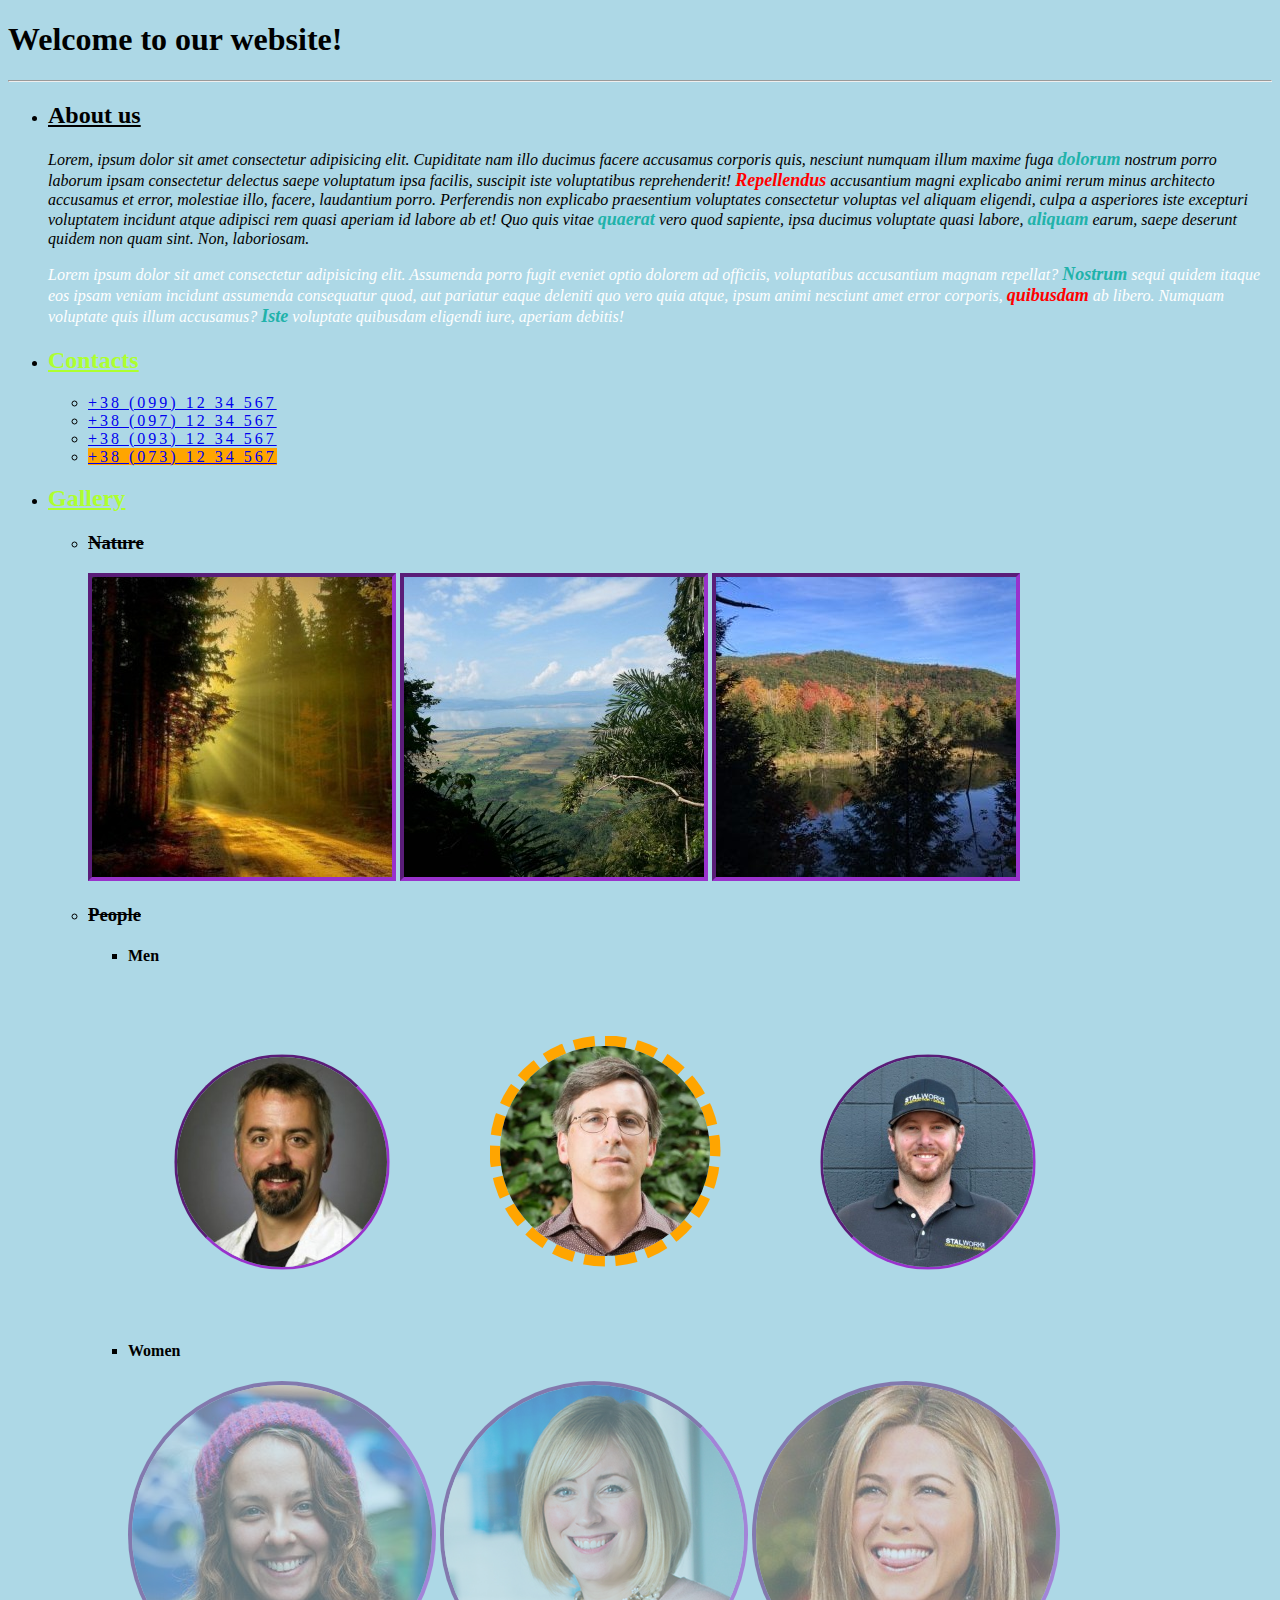
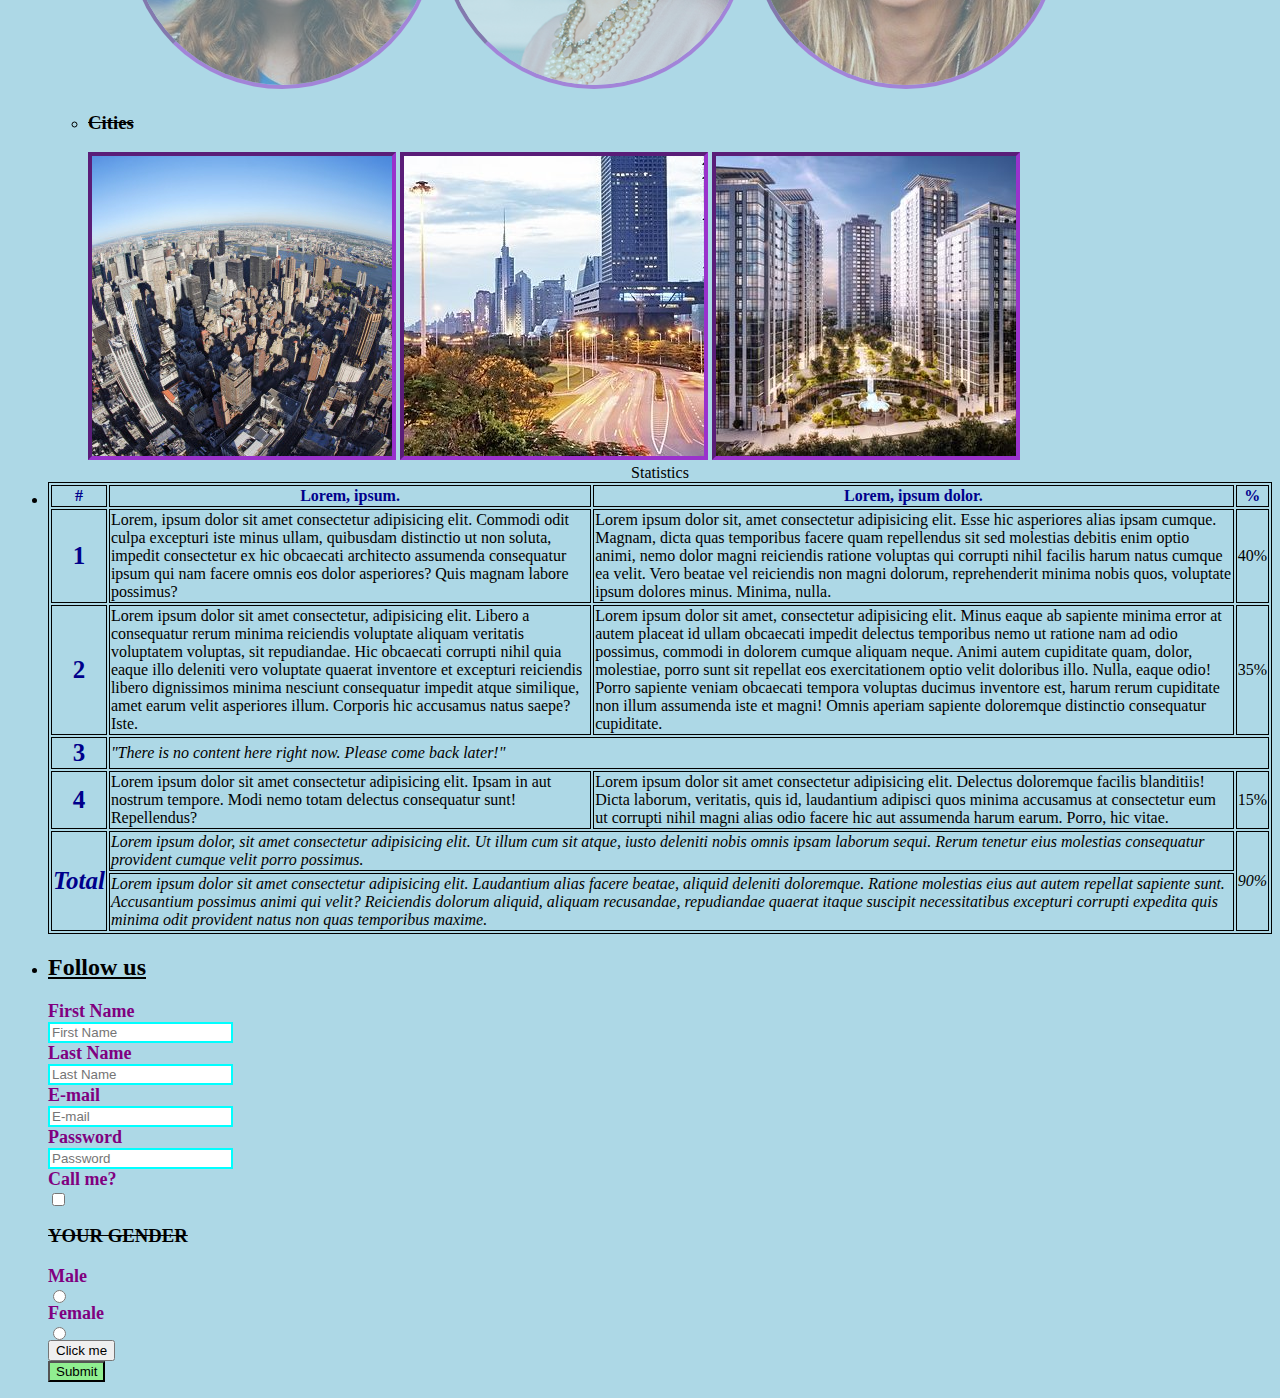
<file: dz_2/index.html>
<!DOCTYPE html>
<html lang="en">
<head>
    <meta charset="UTF-8">
    <meta name="viewport" content="width=device-width, initial-scale=1.0">
    <meta http-equiv="X-UA-Compatible" content="ie=edge">
    <title>HTML / CSS</title>
    <link rel="stylesheet" href="./style.css">
    <!-- Подключить таблицу стилей "style.css" -->
</head>
<body>
    
    <h1>Welcome to our website!</h1>

    <hr>

    <ul>
        <li>
            <h2>About us</h2>

            <!-- Сделать из "кучи" текста два <p> -->
            <p>
                Lorem, ipsum dolor sit amet consectetur adipisicing elit. Cupiditate nam illo ducimus facere accusamus corporis quis, nesciunt numquam illum maxime fuga <b>dolorum</b> nostrum porro laborum ipsam consectetur delectus saepe voluptatum ipsa facilis, suscipit iste voluptatibus reprehenderit! <b>Repellendus</b> accusantium magni explicabo animi rerum minus architecto accusamus et error, molestiae illo, facere, laudantium porro. Perferendis non explicabo praesentium voluptates consectetur voluptas vel aliquam eligendi, culpa a asperiores iste excepturi voluptatem incidunt atque adipisci rem quasi aperiam id labore ab et! Quo quis vitae <b>quaerat</b> vero quod sapiente, ipsa ducimus voluptate quasi labore, <b>aliquam</b> earum, saepe deserunt quidem non quam sint. Non, laboriosam.
            </p>

            <p class="last-paragraf">
                Lorem ipsum dolor sit amet consectetur adipisicing elit. Assumenda porro fugit eveniet optio dolorem ad officiis, voluptatibus accusantium magnam repellat? <b>Nostrum</b> sequi quidem itaque eos ipsam veniam incidunt assumenda consequatur quod, aut pariatur eaque deleniti quo vero quia atque, ipsum animi nesciunt amet error corporis, <b>quibusdam</b> ab libero. Numquam voluptate quis illum accusamus? <b>Iste</b> voluptate quibusdam eligendi iure, aperiam debitis!
            </p>               

        </li>

        <li>
            <h2 class="contacts-galery">Contacts</h2>

            <!-- При клике на номер телефона, должен осуществляться переход на адрес с таким же номером -->
            <ul>
                <li>
                   <a href="/+38 (099) 12 34 567" target="_blank" rel="noopener noreferrer">+38 (099) 12 34 567</a>                            
                </li>
                <li><a href="/+38 (097) 12 34 567" target="_blank" rel="noopener noreferrer">+38 (097) 12 34 567</a></li>
                <li><a href="/+38 (093) 12 34 567" target="_blank" rel="noopener noreferrer">+38 (093) 12 34 567</a></li>
                <li><a class="life" href="/+38 (073) 12 34 567" target="_blank" rel="noopener noreferrer">+38 (073) 12 34 567</a></li>
            </ul>
        </li>

        <li>
            <h2  class="contacts-galery">Gallery</h2>

            <ul>
                <li>
                    <h3>Nature</h3>

                    <!-- Указать путь к картинкам -->
                    <img src="./images/nature/nature_1.jpg" alt="nature">
                    <img src="./images/nature/nature_2.jpg" alt="nature">
                    <img src="./images/nature/nature_3.jpg" alt="nature">
                </li>

                <li>
                    <h3>People</h3>

                    <ul>
                        <li>
                            <h4>Men</h4>

                            <!-- Указать путь к картинкам -->
                            <img class="people man" src="./images/people/men/man_1.jpg" alt="man">
                            <img class="people man second" src="./images/people/men/man_2.jpg" alt="man">
                            <img class="people man" src="./images/people/men/man_3.jpg" alt="man">
                        </li>

                        <li>
                            <h4>Women</h4>

                            <!-- Указать путь к картинкам -->
                            <img class="people women" src="./images/people/women/woman_1.jpg" alt="woman">
                            <img class="people women" src="./images/people/women/woman_2.jpg" alt="woman">
                            <img class="people women" src="./images/people/women/woman_3.jpg" alt="woman">
                        </li>
                    </ul>
                </li>

                <li>
                    <h3>Cities</h3>

                    <!-- Указать путь к картинкам -->
                    <img src="./images/cities/city_1.jpg" alt="city">
                    <img src="./images/cities/city_2.jpg" alt="city">
                    <img src="./images/cities/city_3.jpg" alt="city">
                </li>
            </ul>
        </li>

        <li>
            <table>
                <caption>Statistics</caption>

                <thead>                    
                    <tr>
                        <th>#</th>
                        <th>Lorem, ipsum.</th>
                        <th>Lorem, ipsum dolor.</th>
                        <th>%</th>
                    </tr>
                </thead>

                <tbody>
                    <!-- Создать пропущенный ряд и сделать в нём две колонки, одна из которых будет колонка нумерации (1 ячейка по ширине), а другая должна содержать текст "There is no content here right now. Please come back later!" (всё оставшееся пространство таблицы по ширине) -->
                    <tr>
                        <th>1</th>

                        <td>
                            Lorem, ipsum dolor sit amet consectetur adipisicing elit. Commodi odit culpa excepturi iste minus ullam, quibusdam distinctio ut non soluta, impedit consectetur ex hic obcaecati architecto assumenda consequatur ipsum qui nam facere omnis eos dolor asperiores? Quis magnam labore possimus?
                        </td>

                        <td>
                            Lorem ipsum dolor sit, amet consectetur adipisicing elit. Esse hic asperiores alias ipsam cumque. Magnam, dicta quas temporibus facere quam repellendus sit sed molestias debitis enim optio animi, nemo dolor magni reiciendis ratione voluptas qui corrupti nihil facilis harum natus cumque ea velit. Vero beatae vel reiciendis non magni dolorum, reprehenderit minima nobis quos, voluptate ipsum dolores minus. Minima, nulla.
                        </td>

                        <td>40%</td>
                    </tr>

                    <tr>
                        <th>2</th>

                        <td>
                            Lorem ipsum dolor sit amet consectetur, adipisicing elit. Libero a consequatur rerum minima reiciendis voluptate aliquam veritatis voluptatem voluptas, sit repudiandae. Hic obcaecati corrupti nihil quia eaque illo deleniti vero voluptate quaerat inventore et excepturi reiciendis libero dignissimos minima nesciunt consequatur impedit atque similique, amet earum velit asperiores illum. Corporis hic accusamus natus saepe? Iste.
                        </td>

                        <td>
                            Lorem ipsum dolor sit amet, consectetur adipisicing elit. Minus eaque ab sapiente minima error at autem placeat id ullam obcaecati impedit delectus temporibus nemo ut ratione nam ad odio possimus, commodi in dolorem cumque aliquam neque. Animi autem cupiditate quam, dolor, molestiae, porro sunt sit repellat eos exercitationem optio velit doloribus illo. Nulla, eaque odio! Porro sapiente veniam obcaecati tempora voluptas ducimus inventore est, harum rerum cupiditate non illum assumenda iste et magni! Omnis aperiam sapiente doloremque distinctio consequatur cupiditate.
                        </td>

                        <td>35%</td>
                    </tr>

                    <tr>
                        <th>3</th>
                        <td colspan="3">
                            "There is no content here right now. Please come back later!"
                        </td>                        
                    </tr>

                    <tr>
                        <th>4</th>

                        <td>
                            Lorem ipsum dolor sit amet consectetur adipisicing elit. Ipsam in aut nostrum tempore. Modi nemo totam delectus consequatur sunt! Repellendus?
                        </td>

                        <td>
                            Lorem ipsum dolor sit amet consectetur adipisicing elit. Delectus doloremque facilis blanditiis! Dicta laborum, veritatis, quis id, laudantium adipisci quos minima accusamus at consectetur eum ut corrupti nihil magni alias odio facere hic aut assumenda harum earum. Porro, hic vitae.
                        </td>

                        <td>15%</td>
                    </tr>

                    <tr>
                        <th class="rowspan-colspan" rowspan="2">Total</th>

                        <td class="rowspan-colspan" colspan="2">
                            Lorem ipsum dolor, sit amet consectetur adipisicing elit. Ut illum cum sit atque, iusto deleniti nobis omnis ipsam laborum sequi. Rerum tenetur eius molestias consequatur provident cumque velit porro possimus.
                        </td>

                        <td class="rowspan-colspan" rowspan="2">90%</td>
                    </tr>

                    <tr>
                        <td class="rowspan-colspan" colspan="2">
                            Lorem ipsum dolor sit amet consectetur adipisicing elit. Laudantium alias facere beatae, aliquid deleniti doloremque. Ratione molestias eius aut autem repellat sapiente sunt. Accusantium possimus animi qui velit? Reiciendis dolorum aliquid, aliquam recusandae, repudiandae quaerat itaque suscipit necessitatibus excepturi corrupti expedita quis minima odit provident natus non quas temporibus maxime.
                        </td>
                    </tr>
                </tbody>
            </table>
        </li>

        <li class="follow-us">
            <h2>Follow us</h2>

            <!-- По указанному примеру создать необходимые элементы -->
            <form action="/follow" method="POST">
                <label>
                    <b>First Name</b>
                    <input type="text" name="first_name" placeholder="First Name">
                </label>

                <label>
                    <b>Last Name</b>
                    <input type="text" name="last_name" placeholder="Last Name">
                </label>

                <label>
                    <b>E-mail</b>
                    <input type="email" name="E-mail" placeholder="E-mail">

                    <!-- Поле для ввода e-mail адреса -->
                </label>

                <label>
                    <b>Password</b>
                    <input type="password" name="Password" placeholder="Password">
                    <!-- Поле для ввода пароля -->
                </label>

                <label>
                    <b>Call me?</b>
                    <input type="checkbox" name="Call me">
                    <!-- Поле для флажка (checkbox) -->
                </label>

                <h3>Your gender</h3>

                <label>
                    <b>Male</b>
                    <input type="radio" name="gender" value="male">
                    <!-- Поле для переключателя (radio) -->
                </label>

                <label>
                    <b>Female</b>
                    <input type="radio" name="gender" value="female">
                    <!-- Поле для переключателя (radio) -->
                </label>
               <input type="button" value="Click me">
                <button>Submit</button>

                <!-- Кнопка для отправки данных -->
            </form>
        </li>
    </ul>

</body>
</html>
</file>
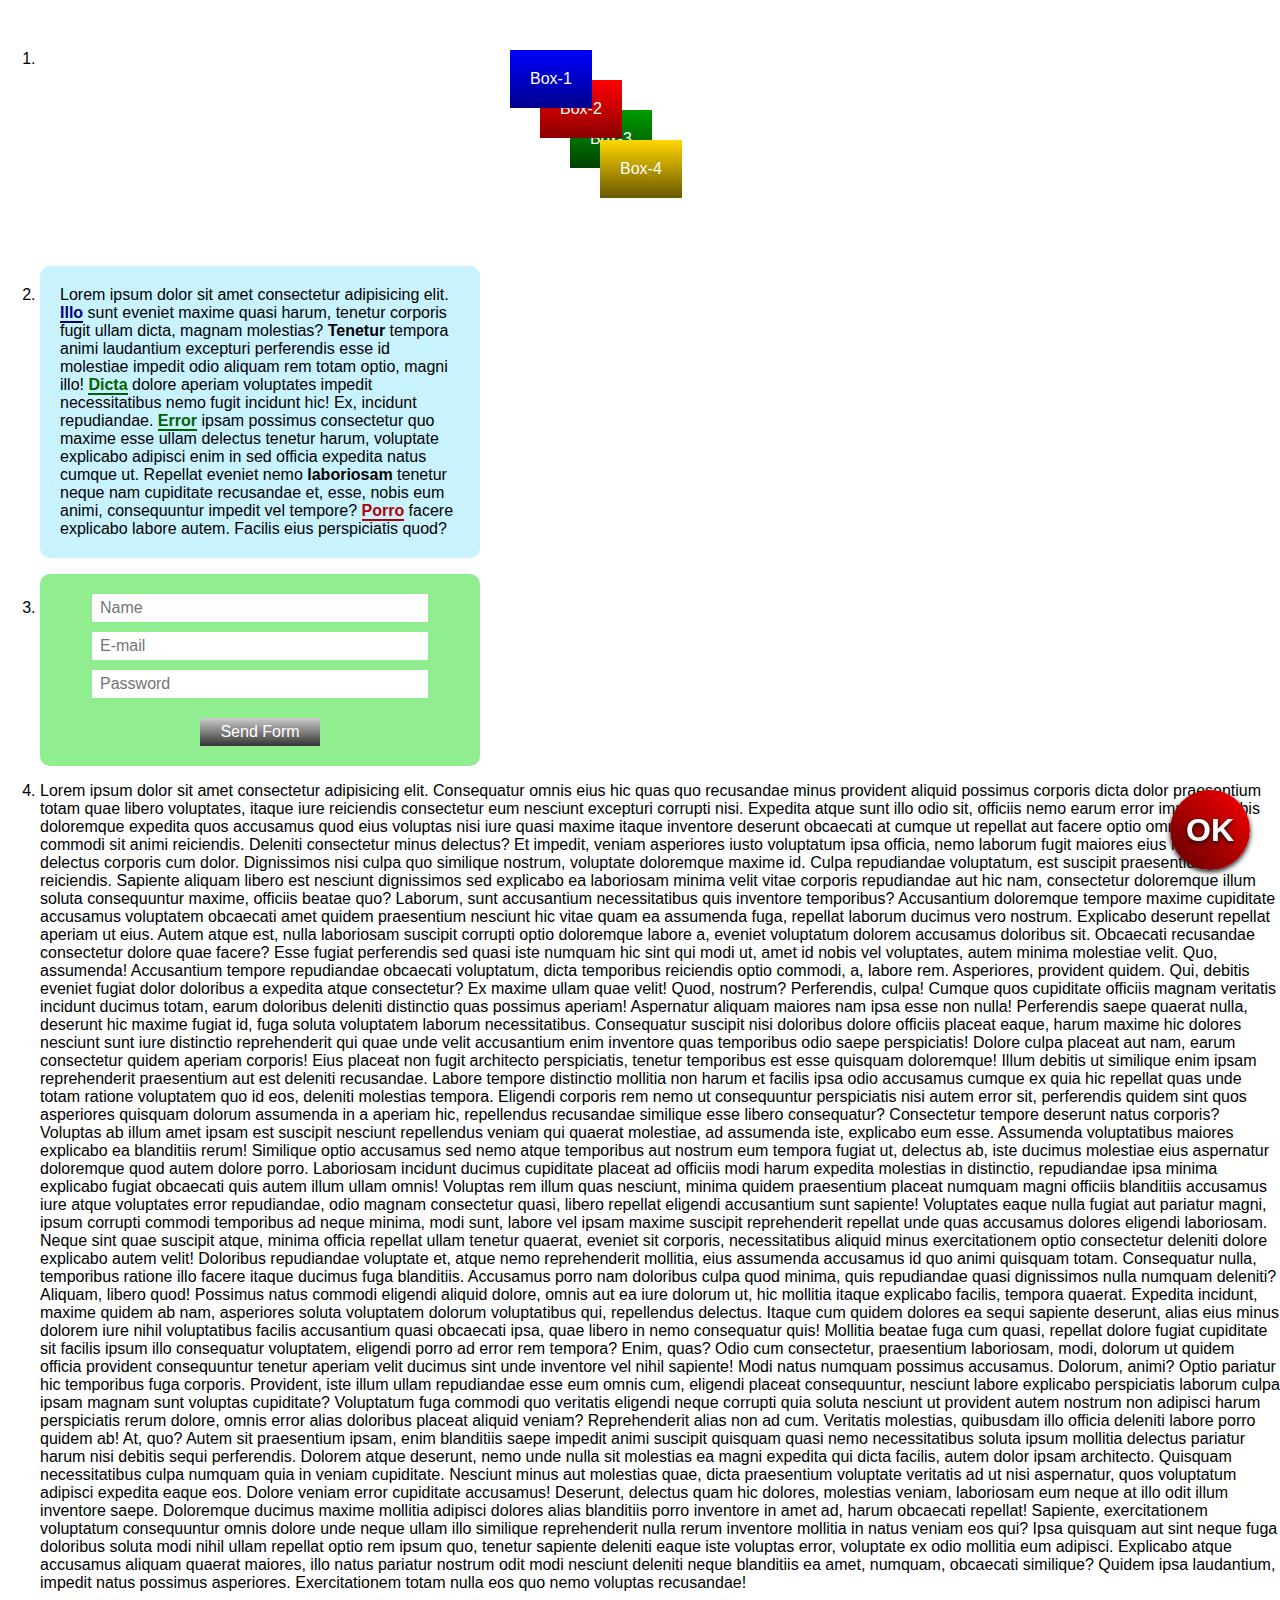
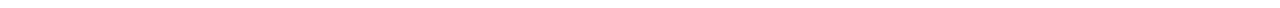
<file: dz_3/index.html>
<!DOCTYPE html>
<html lang="en">
<head>
    <meta charset="UTF-8">
    <meta name="viewport" content="width=device-width, initial-scale=1.0">
    <meta http-equiv="X-UA-Compatible" content="ie=edge">
    <title>Positioning & Pseudo-selectors</title>
    <link rel="stylesheet" href="./style.css">
</head>
<body>
    
    <ol>
        <li>
            <div class="container">
                <div class="box">Box-1</div>
                <div class="box">Box-2</div>
                <div class="box">Box-3</div>
                <div class="box">Box-4</div>
            </div>
        </li>

        <li>
            <p class="info">
                Lorem ipsum dolor sit amet consectetur adipisicing elit. <span>Illo</span> sunt eveniet maxime quasi harum, tenetur corporis fugit ullam dicta, magnam molestias? <strong>Tenetur</strong> tempora animi laudantium excepturi perferendis esse id molestiae impedit odio aliquam rem totam optio, magni illo! <span>Dicta</span> dolore aperiam voluptates impedit necessitatibus nemo fugit incidunt hic! Ex, incidunt repudiandae. <span>Error</span> ipsam possimus consectetur quo maxime esse ullam delectus tenetur harum, voluptate explicabo adipisci enim in sed officia expedita natus cumque ut. Repellat eveniet nemo <strong>laboriosam</strong> tenetur neque nam cupiditate recusandae et, esse, nobis eum animi, consequuntur impedit vel tempore? <span>Porro</span> facere explicabo labore autem. Facilis eius perspiciatis quod?
            </p>
        </li>

        <li>
            <form class="form" action="#" method="POST">
                <input type="text" placeholder="Name">
                <input type="email" placeholder="E-mail">
                <input type="password" placeholder="Password">
                <button type="button">Send Form</button>
            </form>
        </li>

        <li>
            <ul>
                <li>
                    <div>NO</div>
                    <div>NO</div>
                    <div>NO</div>
                    <div>NO</div>
                </li>

                <li>
                    <div>NO</div>
                    <div>NO</div>
                    <div>NO</div>
                    <div>NO</div>
                </li>

                <li>
                    <div>NO</div>
                    <div>NO</div>
                    <div>NO</div>
                    <div>NO</div>
                </li>

                <li>
                    <div>NO</div>
                    <div>NO</div>
                    <div>NO</div>
                    <div>NO</div>
                </li>
            </ul>

            <ol>
                <li>
                    <div>NO</div>
                    <div>NO</div>
                    <div>NO</div>
                    <div>NO</div>
                </li>
            </ol>

            <ul>
                <li>
                    <div>NO</div>
                    <div>NO</div>
                    <div>NO</div>
                    <div>NO</div>
                </li>
                
                <li>
                    <div>NO</div>
                    <div>NO</div>
                    <div>NO</div>
                    <div>NO</div>
                </li>

                <li>
                    <div>OK</div>
                    <div>NO</div>
                    <div>NO</div>
                    <div>NO</div>
                </li>

                <li>
                    <div>NO</div>
                    <div>NO</div>
                    <div>NO</div>
                    <div>NO</div>
                </li>
            </ul>

            <p>
                Lorem ipsum dolor sit amet consectetur adipisicing elit. Consequatur omnis eius hic quas quo recusandae minus provident aliquid possimus corporis dicta dolor praesentium totam quae libero voluptates, itaque iure reiciendis consectetur eum nesciunt excepturi corrupti nisi. Expedita atque sunt illo odio sit, officiis nemo earum error impedit. Nobis doloremque expedita quos accusamus quod eius voluptas nisi iure quasi maxime itaque inventore deserunt obcaecati at cumque ut repellat aut facere optio omnis mollitia, commodi sit animi reiciendis. Deleniti consectetur minus delectus? Et impedit, veniam asperiores iusto voluptatum ipsa officia, nemo laborum fugit maiores eius iste libero delectus corporis cum dolor. Dignissimos nisi culpa quo similique nostrum, voluptate doloremque maxime id. Culpa repudiandae voluptatum, est suscipit praesentium reiciendis. Sapiente aliquam libero est nesciunt dignissimos sed explicabo ea laboriosam minima velit vitae corporis repudiandae aut hic nam, consectetur doloremque illum soluta consequuntur maxime, officiis beatae quo? Laborum, sunt accusantium necessitatibus quis inventore temporibus? Accusantium doloremque tempore maxime cupiditate accusamus voluptatem obcaecati amet quidem praesentium nesciunt hic vitae quam ea assumenda fuga, repellat laborum ducimus vero nostrum. Explicabo deserunt repellat aperiam ut eius. Autem atque est, nulla laboriosam suscipit corrupti optio doloremque labore a, eveniet voluptatum dolorem accusamus doloribus sit. Obcaecati recusandae consectetur dolore quae facere? Esse fugiat perferendis sed quasi iste numquam hic sint qui modi ut, amet id nobis vel voluptates, autem minima molestiae velit. Quo, assumenda! Accusantium tempore repudiandae obcaecati voluptatum, dicta temporibus reiciendis optio commodi, a, labore rem. Asperiores, provident quidem. Qui, debitis eveniet fugiat dolor doloribus a expedita atque consectetur? Ex maxime ullam quae velit! Quod, nostrum? Perferendis, culpa! Cumque quos cupiditate officiis magnam veritatis incidunt ducimus totam, earum doloribus deleniti distinctio quas possimus aperiam! Aspernatur aliquam maiores nam ipsa esse non nulla! Perferendis saepe quaerat nulla, deserunt hic maxime fugiat id, fuga soluta voluptatem laborum necessitatibus. Consequatur suscipit nisi doloribus dolore officiis placeat eaque, harum maxime hic dolores nesciunt sunt iure distinctio reprehenderit qui quae unde velit accusantium enim inventore quas temporibus odio saepe perspiciatis! Dolore culpa placeat aut nam, earum consectetur quidem aperiam corporis! Eius placeat non fugit architecto perspiciatis, tenetur temporibus est esse quisquam doloremque! Illum debitis ut similique enim ipsam reprehenderit praesentium aut est deleniti recusandae. Labore tempore distinctio mollitia non harum et facilis ipsa odio accusamus cumque ex quia hic repellat quas unde totam ratione voluptatem quo id eos, deleniti molestias tempora. Eligendi corporis rem nemo ut consequuntur perspiciatis nisi autem error sit, perferendis quidem sint quos asperiores quisquam dolorum assumenda in a aperiam hic, repellendus recusandae similique esse libero consequatur? Consectetur tempore deserunt natus corporis? Voluptas ab illum amet ipsam est suscipit nesciunt repellendus veniam qui quaerat molestiae, ad assumenda iste, explicabo eum esse. Assumenda voluptatibus maiores explicabo ea blanditiis rerum! Similique optio accusamus sed nemo atque temporibus aut nostrum eum tempora fugiat ut, delectus ab, iste ducimus molestiae eius aspernatur doloremque quod autem dolore porro. Laboriosam incidunt ducimus cupiditate placeat ad officiis modi harum expedita molestias in distinctio, repudiandae ipsa minima explicabo fugiat obcaecati quis autem illum ullam omnis! Voluptas rem illum quas nesciunt, minima quidem praesentium placeat numquam magni officiis blanditiis accusamus iure atque voluptates error repudiandae, odio magnam consectetur quasi, libero repellat eligendi accusantium sunt sapiente! Voluptates eaque nulla fugiat aut pariatur magni, ipsum corrupti commodi temporibus ad neque minima, modi sunt, labore vel ipsam maxime suscipit reprehenderit repellat unde quas accusamus dolores eligendi laboriosam. Neque sint quae suscipit atque, minima officia repellat ullam tenetur quaerat, eveniet sit corporis, necessitatibus aliquid minus exercitationem optio consectetur deleniti dolore explicabo autem velit! Doloribus repudiandae voluptate et, atque nemo reprehenderit mollitia, eius assumenda accusamus id quo animi quisquam totam. Consequatur nulla, temporibus ratione illo facere itaque ducimus fuga blanditiis. Accusamus porro nam doloribus culpa quod minima, quis repudiandae quasi dignissimos nulla numquam deleniti? Aliquam, libero quod! Possimus natus commodi eligendi aliquid dolore, omnis aut ea iure dolorum ut, hic mollitia itaque explicabo facilis, tempora quaerat. Expedita incidunt, maxime quidem ab nam, asperiores soluta voluptatem dolorum voluptatibus qui, repellendus delectus. Itaque cum quidem dolores ea sequi sapiente deserunt, alias eius minus dolorem iure nihil voluptatibus facilis accusantium quasi obcaecati ipsa, quae libero in nemo consequatur quis! Mollitia beatae fuga cum quasi, repellat dolore fugiat cupiditate sit facilis ipsum illo consequatur voluptatem, eligendi porro ad error rem tempora? Enim, quas? Odio cum consectetur, praesentium laboriosam, modi, dolorum ut quidem officia provident consequuntur tenetur aperiam velit ducimus sint unde inventore vel nihil sapiente! Modi natus numquam possimus accusamus. Dolorum, animi? Optio pariatur hic temporibus fuga corporis. Provident, iste illum ullam repudiandae esse eum omnis cum, eligendi placeat consequuntur, nesciunt labore explicabo perspiciatis laborum culpa ipsam magnam sunt voluptas cupiditate? Voluptatum fuga commodi quo veritatis eligendi neque corrupti quia soluta nesciunt ut provident autem nostrum non adipisci harum perspiciatis rerum dolore, omnis error alias doloribus placeat aliquid veniam? Reprehenderit alias non ad cum. Veritatis molestias, quibusdam illo officia deleniti labore porro quidem ab! At, quo? Autem sit praesentium ipsam, enim blanditiis saepe impedit animi suscipit quisquam quasi nemo necessitatibus soluta ipsum mollitia delectus pariatur harum nisi debitis sequi perferendis. Dolorem atque deserunt, nemo unde nulla sit molestias ea magni expedita qui dicta facilis, autem dolor ipsam architecto. Quisquam necessitatibus culpa numquam quia in veniam cupiditate. Nesciunt minus aut molestias quae, dicta praesentium voluptate veritatis ad ut nisi aspernatur, quos voluptatum adipisci expedita eaque eos. Dolore veniam error cupiditate accusamus! Deserunt, delectus quam hic dolores, molestias veniam, laboriosam eum neque at illo odit illum inventore saepe. Doloremque ducimus maxime mollitia adipisci dolores alias blanditiis porro inventore in amet ad, harum obcaecati repellat! Sapiente, exercitationem voluptatum consequuntur omnis dolore unde neque ullam illo similique reprehenderit nulla rerum inventore mollitia in natus veniam eos qui? Ipsa quisquam aut sint neque fuga doloribus soluta modi nihil ullam repellat optio rem ipsum quo, tenetur sapiente deleniti eaque iste voluptas error, voluptate ex odio mollitia eum adipisci. Explicabo atque accusamus aliquam quaerat maiores, illo natus pariatur nostrum odit modi nesciunt deleniti neque blanditiis ea amet, numquam, obcaecati similique? Quidem ipsa laudantium, impedit natus possimus asperiores. Exercitationem totam nulla eos quo nemo voluptas recusandae!
            </p>
        </li>
    </ol>

</body>
</html>
</file>
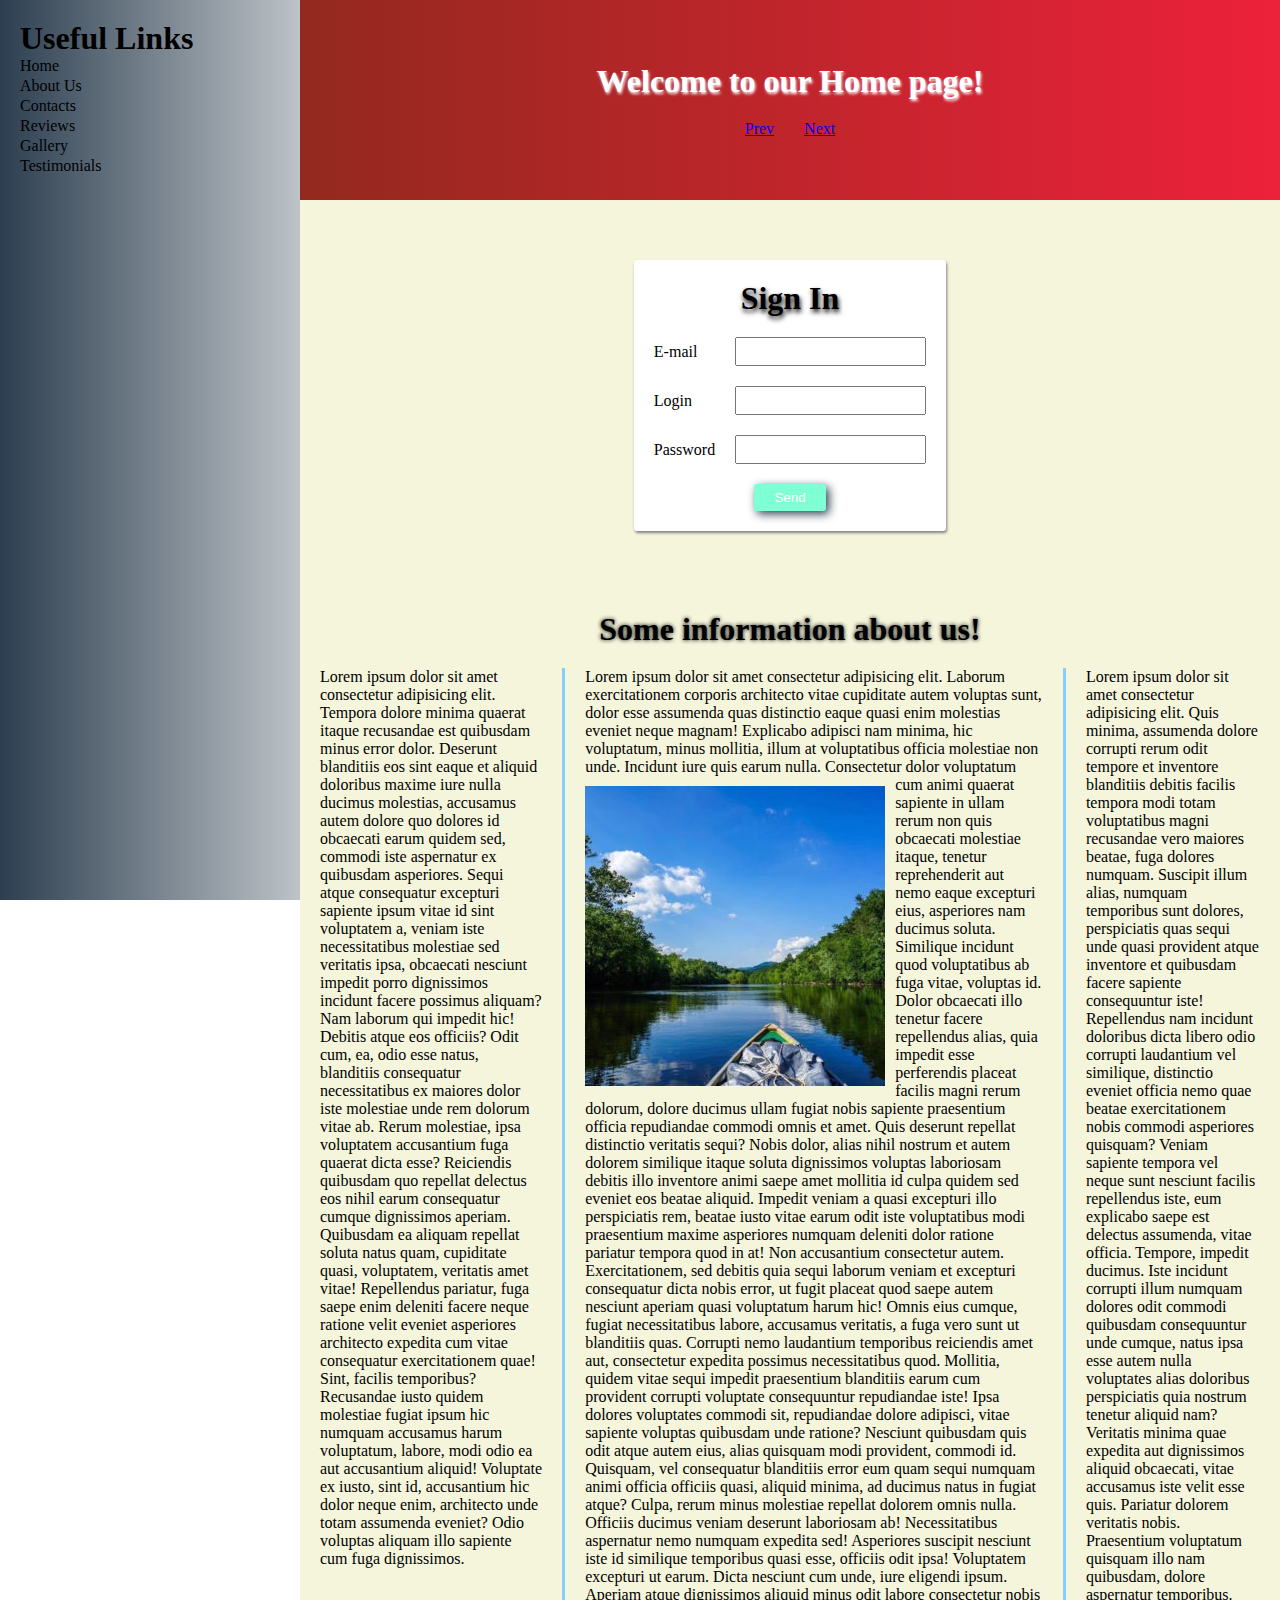
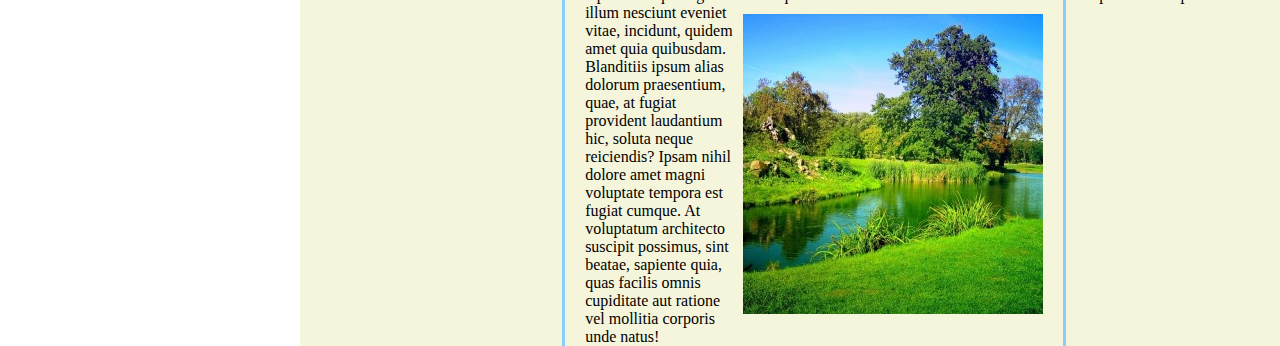
<file: dz_4/index.html>
<!DOCTYPE html>
<html lang="en">
<head>
    <meta charset="UTF-8">
    <meta name="viewport" content="width=device-width, initial-scale=1.0">
    <meta http-equiv="X-UA-Compatible" content="ie=edge">
    <title>HTML - CSS</title>
    <link rel="stylesheet" href="./index.css">
</head>
<body>
    <div class="wrapper">
        <sidebar class="sidebar">
            <div class="sibar__wrapper">
                <h1 class="sidebar__title">Useful Links</h1>
                
                <ul class="sidebar__list">
                    <li>Home</li>
                    <li>About Us</li>
                    <li> Сontacts</li>
                    <li>Reviews</li>
                    <li>Gallery</li>
                    <li>Testimonials</li>
                </ul>
                       
    
            </div>
           
    
        </sidebar>
                
       <main class="main">
        
            <header class="header">
                <h1 class="header__title">Welcome to our Home page!</h1>
                <div class="header__nav">
                    <a href="/">Prev</a>    
                    <a href="/">Next</a>   
                </div>                  
            </header>
    
            <footer class="footer">
                
                <form action="" class="form">
                    <h1 class="form__title">Sign In</h1>
                    <div class="form__field-wrapper">
                        <label for="E-mail">E-mail</label>
                        <input type="email" name="" id="E-mail">
    
                    </div>
                    <div class="form__field-wrapper">
                        <label for="Login">Login</label>
                        <input type="Login" name="" id="Login">
    
                    </div>
                    <div class="form__field-wrapper">
                        <label for="Password">Password</label>
                        <input type="Password" name="" id="Password">
    
                    </div>
                    
                    <button type="button">Send</button>
                    
                    
    
                </form>
                <h1 class="paragrafs-title">Some information about us!</h1>
                <div class="paragrafs">
                    
                   
                    <p class="first-paragraf">
                        Lorem ipsum dolor sit amet consectetur adipisicing elit. Tempora dolore minima quaerat itaque recusandae est quibusdam minus error dolor. Deserunt blanditiis eos sint eaque et aliquid doloribus maxime iure nulla ducimus molestias, accusamus autem dolore quo dolores id obcaecati earum quidem sed, commodi iste aspernatur ex quibusdam asperiores. Sequi atque consequatur excepturi sapiente ipsum vitae id sint voluptatem a, veniam iste necessitatibus molestiae sed veritatis ipsa, obcaecati nesciunt impedit porro dignissimos incidunt facere possimus aliquam? Nam laborum qui impedit hic! Debitis atque eos officiis? Odit cum, ea, odio esse natus, blanditiis consequatur necessitatibus ex maiores dolor iste molestiae unde rem dolorum vitae ab. Rerum molestiae, ipsa voluptatem accusantium fuga quaerat dicta esse? Reiciendis quibusdam quo repellat delectus eos nihil earum consequatur cumque dignissimos aperiam. Quibusdam ea aliquam repellat soluta natus quam, cupiditate quasi, voluptatem, veritatis amet vitae! Repellendus pariatur, fuga saepe enim deleniti facere neque ratione velit eveniet asperiores architecto expedita cum vitae consequatur exercitationem quae! Sint, facilis temporibus? Recusandae iusto quidem molestiae fugiat ipsum hic numquam accusamus harum voluptatum, labore, modi odio ea aut accusantium aliquid! Voluptate ex iusto, sint id, accusantium hic dolor neque enim, architecto unde totam assumenda eveniet? Odio voluptas aliquam illo sapiente cum fuga dignissimos.
        
                    </p>
                    <p class="second-paragraf">                      Lorem ipsum dolor sit amet consectetur adipisicing elit. Laborum exercitationem corporis architecto vitae cupiditate autem voluptas sunt, dolor esse assumenda quas distinctio eaque quasi enim molestias eveniet neque magnam! Explicabo adipisci nam minima, hic voluptatum, minus mollitia, illum at voluptatibus officia molestiae non unde. Incidunt iure quis earum nulla. Consectetur dolor voluptatum cum <img src="./images/nature.jpg" class="nature" alt="nature"> animi quaerat sapiente in ullam rerum non quis obcaecati molestiae itaque, tenetur reprehenderit aut nemo eaque excepturi eius, asperiores nam ducimus soluta. Similique incidunt quod voluptatibus ab fuga vitae, voluptas id. Dolor obcaecati illo tenetur facere repellendus alias, quia impedit esse perferendis placeat facilis magni rerum dolorum, dolore ducimus ullam fugiat nobis sapiente praesentium officia repudiandae commodi omnis et amet. Quis deserunt repellat distinctio veritatis sequi? Nobis dolor, alias nihil nostrum et autem dolorem similique itaque soluta dignissimos voluptas laboriosam debitis illo inventore animi saepe amet mollitia id culpa quidem sed eveniet eos beatae aliquid. Impedit veniam a quasi excepturi illo perspiciatis rem, beatae iusto vitae earum odit iste voluptatibus modi praesentium maxime asperiores numquam deleniti dolor ratione pariatur tempora quod in at! Non accusantium consectetur autem. Exercitationem, sed debitis quia sequi laborum veniam et excepturi consequatur dicta nobis error, ut fugit placeat quod saepe autem nesciunt aperiam quasi voluptatum harum hic! Omnis eius cumque, fugiat necessitatibus labore, accusamus veritatis, a fuga vero sunt ut blanditiis quas. Corrupti nemo laudantium temporibus reiciendis amet aut, consectetur expedita possimus necessitatibus quod. Mollitia, quidem vitae sequi impedit praesentium blanditiis earum cum provident corrupti voluptate consequuntur repudiandae iste! Ipsa dolores voluptates commodi sit, repudiandae dolore adipisci, vitae sapiente voluptas quibusdam unde ratione? Nesciunt quibusdam quis odit atque autem eius, alias quisquam modi provident, commodi id. Quisquam, vel consequatur blanditiis error eum quam sequi numquam animi officia officiis quasi, aliquid minima, ad ducimus natus in fugiat atque? Culpa, rerum minus molestiae repellat dolorem omnis nulla. Officiis ducimus veniam deserunt laboriosam ab! Necessitatibus aspernatur nemo numquam expedita sed! Asperiores suscipit nesciunt iste id similique temporibus quasi esse, officiis odit ipsa! Voluptatem excepturi ut earum. Dicta nesciunt cum unde, iure eligendi ipsum. Aperiam atque dignissimos aliquid minus odit <img src="./images/wild.jpg" class="wild" alt="wild"> labore consectetur nobis illum nesciunt eveniet vitae, incidunt, quidem amet quia quibusdam. Blanditiis ipsum alias dolorum praesentium, quae, at fugiat provident laudantium hic, soluta neque reiciendis? Ipsam nihil dolore amet magni voluptate tempora est fugiat cumque. At voluptatum architecto suscipit possimus, sint beatae, sapiente quia, quas facilis omnis cupiditate aut ratione vel mollitia corporis unde natus!
                        
                        
                    </p>
                    <p class="third-paragraf">
                        Lorem ipsum dolor sit amet consectetur adipisicing elit. Quis minima, assumenda dolore corrupti rerum odit tempore et inventore blanditiis debitis facilis tempora modi totam voluptatibus magni recusandae vero maiores beatae, fuga dolores numquam. Suscipit illum alias, numquam temporibus sunt dolores, perspiciatis quas sequi unde quasi provident atque inventore et quibusdam facere sapiente consequuntur iste! Repellendus nam incidunt doloribus dicta libero odio corrupti laudantium vel similique, distinctio eveniet officia nemo quae beatae exercitationem nobis commodi asperiores quisquam? Veniam sapiente tempora vel neque sunt nesciunt facilis repellendus iste, eum explicabo saepe est delectus assumenda, vitae officia. Tempore, impedit ducimus. Iste incidunt corrupti illum numquam dolores odit commodi quibusdam consequuntur unde cumque, natus ipsa esse autem nulla voluptates alias doloribus perspiciatis quia nostrum tenetur aliquid nam? Veritatis minima quae expedita aut dignissimos aliquid obcaecati, vitae accusamus iste velit esse quis. Pariatur dolorem veritatis nobis. Praesentium voluptatum quisquam illo nam quibusdam, dolore aspernatur temporibus.
        
                    </p>
    
                </div>
    
            </footer>
    
       </main>
    </div>
   

</body>
</html>
</file>
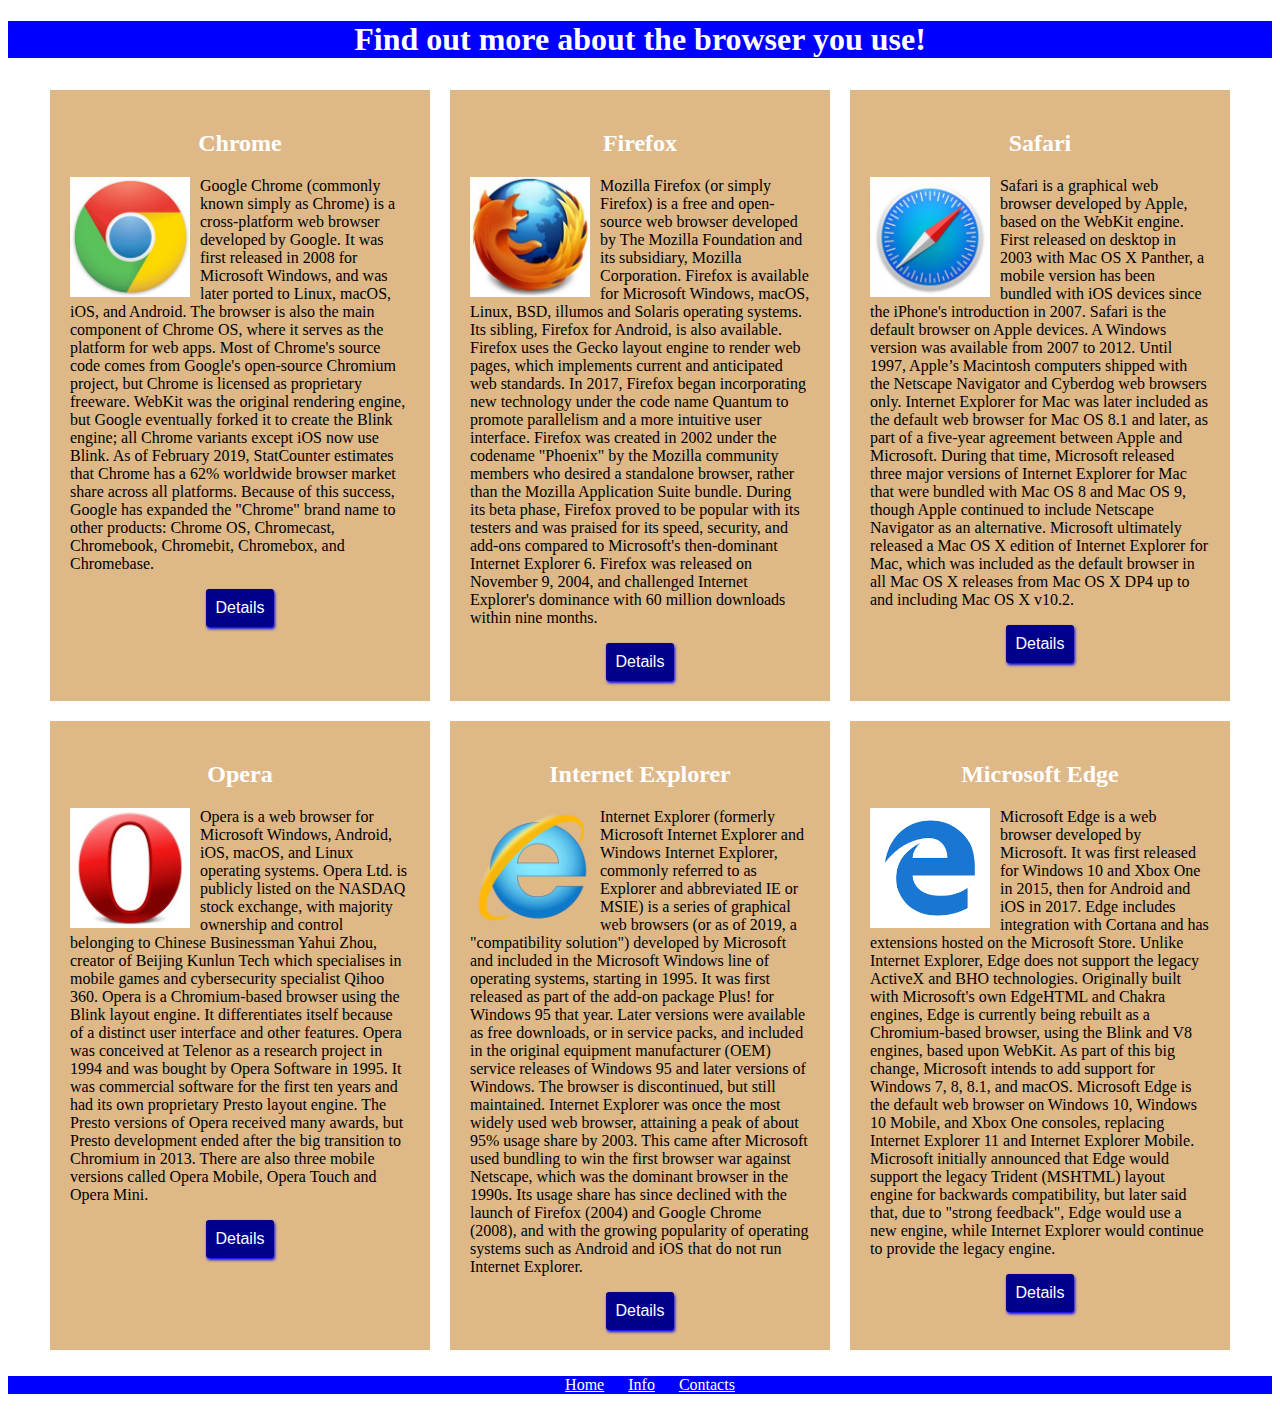
<file: dz_5/index.html>
<!DOCTYPE html>
<html lang="en">
<head>
    <meta charset="UTF-8">
    <meta name="viewport" content="width=device-width, initial-scale=1.0">
    <meta http-equiv="X-UA-Compatible" content="ie=edge">
    <title>HTML / CSS</title>
    <link rel="stylesheet" href="./css/style.css">
</head>
<body>

    <header>
        <h1>Find out more about the browser you use!</h1>
    </header>

    <div class="browsers">
        <!-- Google Chrome -->
        <div class="browser">
            <div class="content">
                <h2>Chrome</h2>
                
                <div class="img">
                    <img src="./images/chrome.jpg" alt="Google Chrome">
                </div>
        
                <p>
                    Google Chrome (commonly known simply as Chrome) is a cross-platform web browser developed by Google. It was first released in 2008 for Microsoft Windows, and was later ported to Linux, macOS, iOS, and Android. The browser is also the main component of Chrome OS, where it serves as the platform for web apps.
    
                    Most of Chrome's source code comes from Google's open-source Chromium project, but Chrome is licensed as proprietary freeware. WebKit was the original rendering engine, but Google eventually forked it to create the Blink engine; all Chrome variants except iOS now use Blink.
                    
                    As of February 2019, StatCounter estimates that Chrome has a 62% worldwide browser market share across all platforms. Because of this success, Google has expanded the "Chrome" brand name to other products: Chrome OS, Chromecast, Chromebook, Chromebit, Chromebox, and Chromebase.
                </p>
            </div>
    
            <div class="control">
                <button class="btn">Details</button>
            </div>
        </div>
    
        <!-- Mozilla Firefox -->
        <div class="browser">
            <div class="content">
                <h2>Firefox</h2>
                
                <div class="img">
                    <img src="./images/firefox.jpg" alt="Mozilla Firefox">
                </div>
        
                <p>
                    Mozilla Firefox (or simply Firefox) is a free and open-source web browser developed by The Mozilla Foundation and its subsidiary, Mozilla Corporation. Firefox is available for Microsoft Windows, macOS, Linux, BSD, illumos and Solaris operating systems. Its sibling, Firefox for Android, is also available. Firefox uses the Gecko layout engine to render web pages, which implements current and anticipated web standards. In 2017, Firefox began incorporating new technology under the code name Quantum to promote parallelism and a more intuitive user interface.
    
                    Firefox was created in 2002 under the codename "Phoenix" by the Mozilla community members who desired a standalone browser, rather than the Mozilla Application Suite bundle. During its beta phase, Firefox proved to be popular with its testers and was praised for its speed, security, and add-ons compared to Microsoft's then-dominant Internet Explorer 6. Firefox was released on November 9, 2004, and challenged Internet Explorer's dominance with 60 million downloads within nine months.
                </p>
            </div>

            <div class="control">
                <button class="btn">Details</button>
            </div>
        </div>
    
        <!-- Safari -->
        <div class="browser">
            <div class="content">
                <h2>Safari</h2>
                
                <div class="img">
                    <img src="./images/safari.jpg" alt="Safari">
                </div>
        
                <p>
                    Safari is a graphical web browser developed by Apple, based on the WebKit engine. First released on desktop in 2003 with Mac OS X Panther, a mobile version has been bundled with iOS devices since the iPhone's introduction in 2007. Safari is the default browser on Apple devices. A Windows version was available from 2007 to 2012.
    
                    Until 1997, Apple’s Macintosh computers shipped with the Netscape Navigator and Cyberdog web browsers only. Internet Explorer for Mac was later included as the default web browser for Mac OS 8.1 and later, as part of a five-year agreement between Apple and Microsoft. During that time, Microsoft released three major versions of Internet Explorer for Mac that were bundled with Mac OS 8 and Mac OS 9, though Apple continued to include Netscape Navigator as an alternative. Microsoft ultimately released a Mac OS X edition of Internet Explorer for Mac, which was included as the default browser in all Mac OS X releases from Mac OS X DP4 up to and including Mac OS X v10.2.
                </p>
            </div>
    
            <div class="control">
                <button class="btn">Details</button>
            </div>
        </div>
    
        <!-- Opera -->
        <div class="browser">
            <div class="content">
                <h2>Opera</h2>
                
                <div class="img">
                    <img src="./images/opera.jpg" alt="Opera">
                </div>
        
                <p>
                    Opera is a web browser for Microsoft Windows, Android, iOS, macOS, and Linux operating systems. Opera Ltd. is publicly listed on the NASDAQ stock exchange, with majority ownership and control belonging to Chinese Businessman Yahui Zhou, creator of Beijing Kunlun Tech which specialises in mobile games and cybersecurity specialist Qihoo 360. Opera is a Chromium-based browser using the Blink layout engine. It differentiates itself because of a distinct user interface and other features.
    
                    Opera was conceived at Telenor as a research project in 1994 and was bought by Opera Software in 1995. It was commercial software for the first ten years and had its own proprietary Presto layout engine. The Presto versions of Opera received many awards, but Presto development ended after the big transition to Chromium in 2013.
                    
                    There are also three mobile versions called Opera Mobile, Opera Touch and Opera Mini. 
                </p>
            </div>

            <div class="control">
                <button class="btn">Details</button>
            </div>
        </div>
    
        <!-- Internet Explorer -->
        <div class="browser">
            <div class="content">
                <h2>Internet Explorer</h2>
                
                <div class="img">
                    <img src="./images/ie.png" alt="Internet Explorer">
                </div>
        
                <p>
                    Internet Explorer (formerly Microsoft Internet Explorer and Windows Internet Explorer, commonly referred to as Explorer and abbreviated IE or MSIE) is a series of graphical web browsers (or as of 2019, a "compatibility solution") developed by Microsoft and included in the Microsoft Windows line of operating systems, starting in 1995. It was first released as part of the add-on package Plus! for Windows 95 that year. Later versions were available as free downloads, or in service packs, and included in the original equipment manufacturer (OEM) service releases of Windows 95 and later versions of Windows. The browser is discontinued, but still maintained.
    
                    Internet Explorer was once the most widely used web browser, attaining a peak of about 95% usage share by 2003. This came after Microsoft used bundling to win the first browser war against Netscape, which was the dominant browser in the 1990s. Its usage share has since declined with the launch of Firefox (2004) and Google Chrome (2008), and with the growing popularity of operating systems such as Android and iOS that do not run Internet Explorer.
                </p>
            </div>
    
            <div class="control">
                <button class="btn">Details</button>
            </div>
        </div>
    
        <!-- Microsoft Edge -->
        <div class="browser">
            <div class="content">
                <h2>Microsoft Edge</h2>
                
                <div class="img">
                    <img src="./images/me.png" alt="Microsoft Edge">
                </div>
        
                <p>
                    Microsoft Edge is a web browser developed by Microsoft. It was first released for Windows 10 and Xbox One in 2015, then for Android and iOS in 2017.
    
                    Edge includes integration with Cortana and has extensions hosted on the Microsoft Store. Unlike Internet Explorer, Edge does not support the legacy ActiveX and BHO technologies.
                    
                    Originally built with Microsoft's own EdgeHTML and Chakra engines, Edge is currently being rebuilt as a Chromium-based browser, using the Blink and V8 engines, based upon WebKit. As part of this big change, Microsoft intends to add support for Windows 7, 8, 8.1, and macOS.
    
                    Microsoft Edge is the default web browser on Windows 10, Windows 10 Mobile, and Xbox One consoles, replacing Internet Explorer 11 and Internet Explorer Mobile. Microsoft initially announced that Edge would support the legacy Trident (MSHTML) layout engine for backwards compatibility, but later said that, due to "strong feedback", Edge would use a new engine, while Internet Explorer would continue to provide the legacy engine.
                </p>
            </div>
    
            <div class="control">
                <button class="btn">Details</button>
            </div>
        </div>
    </div>

    <footer>
        <ul>
            <li><a href="/home">Home</a></li>
            <li><a href="/info">Info</a></li>
            <li><a href="/contacts">Contacts</a></li>
        </ul>
    </footer>

</body>
</html>
</file>
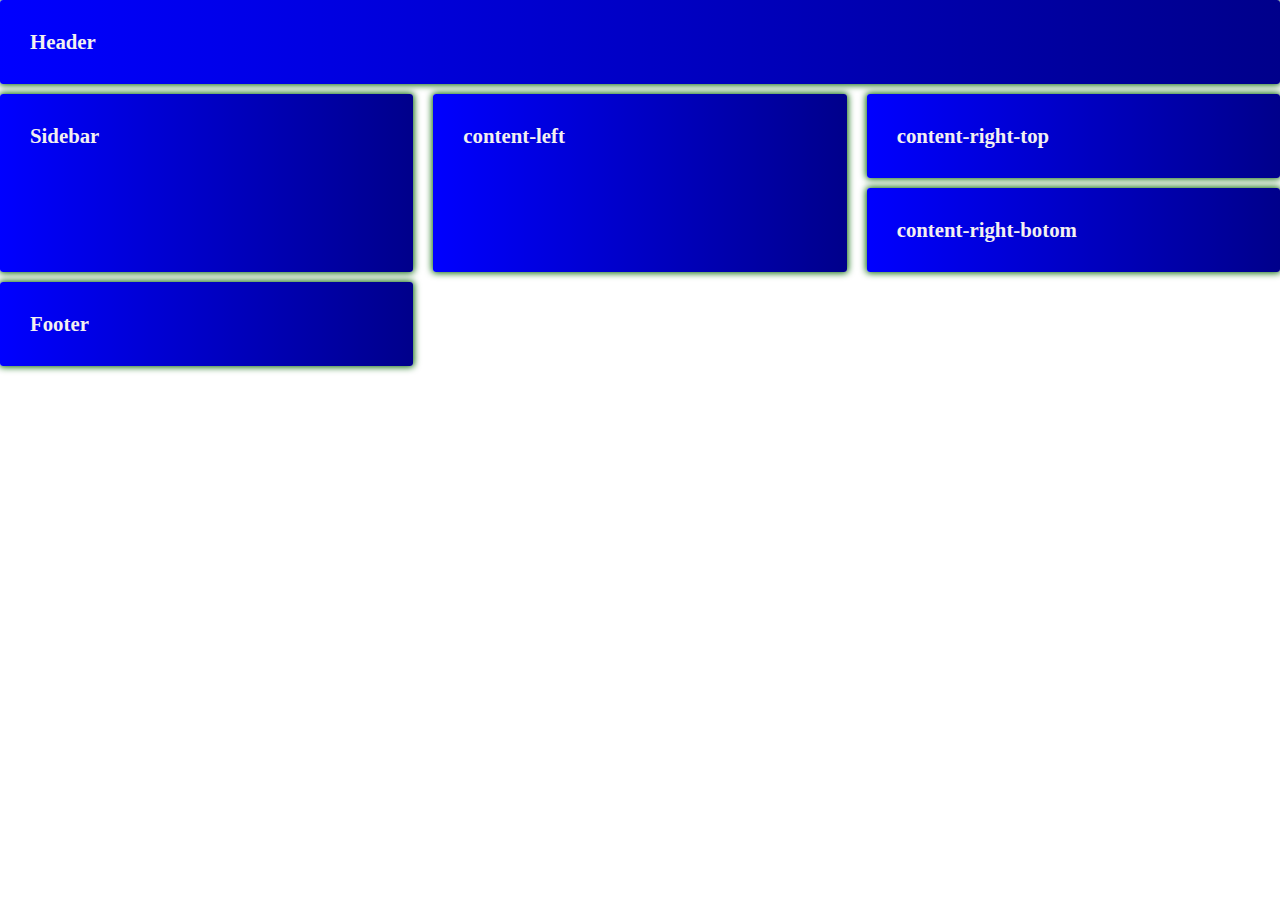
<file: dz_4/grid.html>
<!DOCTYPE html>
<html lang="en">
<head>
    <meta charset="UTF-8">
    <meta name="viewport" content="width=device-width, initial-scale=1.0">
    <meta http-equiv="X-UA-Compatible" content="ie=edge">
    <title>Document</title>
    <link rel="stylesheet" href="./grid.css">
</head>
<body>
    <div class="grid">
        <div class="block header">Header</div>
        <div class="block sidebar">Sidebar</div>
        <div class="block content-left">content-left</div>
        <div class="block content-right-top">content-right-top</div>
        <div class="block content-right-botom">content-right-botom</div>
        <div class="block footer>">Footer</div>
        
    </div>
    
</body>
</html>
</file>
<file: dz_2/style.css>
/* body */
body {
    background-color: lightblue;
}

/* Все <h2> */
h2 {
    text-decoration: underline;
}

/* Все <h3> */
h3 {
    text-decoration: line-through;
}

/* Только <h2> с текстом "Contacts" и "Gallery" */
.contacts-galery {
    color: greenyellow;
}

/* Все <p> */
p {
    font-style: italic;
}

/* Только последний <p> секции "About us" */
.last-paragraf {
    color: white;
}

/* Все <b> */
b {
    font-size: 18px;
    color: lightseagreen;
}

/* Каждый 2-й <b> в <p> секции "About us" */
b:nth-child(2) {
    color: red;
}

/* Все <a> */
a {
    letter-spacing: 3px;
}

/* Только <a> секции "Contacts" с номером (073) */
.life {
    background-color: orange;
}

/* Все <img> */
img {
    border: 4px inset darkorchid;
}

/* Только <img>, на которых изображены люди */
.people {
    border-radius: 50%;   
}

/* Только <img>, на которых изображены мужчины */
.man {
    transform: scale(.7);
}

/* Только <img>, на которых изображены женщины */
.women {
    opacity: .5;
}

/* Только <img> со вторым по счёту мужчиной */
.second {
    border: 15px dashed orange;
}

/* <table>, все <th> и <td> */
table, th, td {
    border: 1px solid black;
}

/* Все <th> */
th {
    color: darkblue;
    text-align: center;
}

/* Только <th> в <tbody> */
tbody th {
    font-size: 25px;
}

/* Только <th> и <td>, у которых есть атрибуты "rowspan", "colspan" */
th[rowspan],
td[rowspan],
th[colspan],
td[colspan] {
    font-style: italic;
}

/* Все <input>, кроме "кнопки" */
input {
    display: block;
}

/* Все <input>, кроме "кнопки", "radio" и "checkbox" */
[type='text'],
[type='email'],
[type='password'] {
    border: 2px solid aqua;
}

/* Все <b> секции "Follow us" */
.follow-us b {
    color: purple;
}

/* Кнопка для отправки данных */
button {
    background-color: lightgreen;
}

/* Только <h3> секции "Follow us" */
.follow-us h3 {
    text-transform: uppercase;
}
</file>
<file: dz_3/style.css>
body {
    margin: 0;
    font-family: sans-serif;
}

/* ЗАДАНИЕ 1 */
/* Нужно разметить элементы так, как на картинке example.png */
/* Нужно использовать псевдоклассы для обращения к нужным HTML-элементам */

.container {
    max-width: 300px;
    margin: 50px auto 0;
    height: 200px;
    position: relative;
}

.box {
    padding: 20px;
    text-align: center;
    color: #fff;
    position: absolute;
}

/* Первый элемент .box */
.box:first-child  {
    background-image: linear-gradient(to top, #00008b, #0000ff);
    top: 0;
    left: 0;
    z-index: 3;
    position: absolute;
    
}

/* Второй по счёту элемент .box */
.box:nth-child(2) {
    background-image: linear-gradient(to top, #8b0000, #ff0000);
    z-index: 2;
    position: absolute;
    top: 30px;
    left: 30px;
}

/* Третий по счёту элемент .box */
.box:nth-child(3) {
    background-image: linear-gradient(to top, #004200, #009c00);
    z-index: 1;
    position: absolute;
    top: 60px;
    left: 60px;
}

/* Последний элемент .box */
.box:last-child {
    background-image: linear-gradient(to top, #685801, #ffd700);
    position: absolute;
    top: 90px;
    left: 90px;
    z-index: 2;
}


/* ЗАДАНИЕ 2 */
/* Нужно использовать псевдоклассы для обращения к нужным HTML-элементам */

.info {
    border-radius: 10px;
    background-color: #c9f2ff;
    padding: 20px;
    max-width: 400px;
}

/* Нужно выбрать первый HTML-элемент внутри .info типа span */
.info span:first-of-type {
    color: #000079;
    border-color: #000079;
}

/* Нужно выбрать последний HTML-элемент внутри .info типа span */
.info span:last-of-type {
    color: #af0202;
    border-color: #af0202;
}

/* Нужно выбрать все HTML-элементы внутри .info, кроме strong */
.info *:not(strong) {
    color: #006100;
    font-weight: bold;
    border-bottom: 2px solid #006100;
}


/* ЗАДАНИЕ 3 */
/* Нужно использовать псевдоклассы для обращения к нужным HTML-элементам */

.form {
    background-color: #90ee90;
    padding: 20px;
    max-width: 400px;
    border-radius: 10px;
    text-align: center;
}

.form input {
    display: block;
    width: 80%;
    margin: 0 auto 10px;
    font-size: 1em;
    border: 2px solid transparent;
    color: #333;
    padding: 3px 6px;
}

/* Нужно выбрать последний элемент внутри .form типа input */
.form input:last-of-type {
    margin-bottom: 20px;
}

/* Нужно выбрать все элементы input внутри .form при "фокусе" на них */
.form input:focus {
    box-shadow: 0 3px 5px #111;
}

.form button {
    border: none;
    background-image: linear-gradient(to top, #333, #ccc);
    color: #fff;
    font-size: 1em;
    padding: 5px 20px;
    display: inline-block;
    cursor: pointer;
}

/* Нужно выбрать элемент button внутри .form при "фокусе" на нём, а также элемент button внутри .form при "наведении мышки" на него */
.form button:focus,
.form button:hover {
    box-shadow: 0 3px 5px #111;
    background-image: linear-gradient(to bottom, #ccc, #fff);
    color: #111;
}


/* ЗАДАНИЕ 4 */

ol li ul {
    list-style-type: none;
}

/* Выбрать тот элемент div, в котором написано OK, используя только псевдоклассы. Нужно "зафиксировать" его в нижнем правом углу окна браузера, чтобы при прокрутке он всегда там и оставался (не впритык к краю, а с небольшими отступами) */

ol li:last-child ul:last-of-type li:nth-child(3) div:first-child {
    position: fixed;
    bottom: 30px;
    right: 30px;
    width: 80px;
    height: 80px;
    border-radius: 50%;
    text-align: center;
    color: #fff;
    line-height: 80px;
    font-size: 2em;
    font-weight: bold;
    cursor: pointer;
    box-shadow: 0 2px 5px #111;
    text-shadow: 0 2px 5px #111;
    background-image: linear-gradient(to top right, #5c0101, #ff0000);
}

/* Скрыть из вида все остальные HTML-элементы (кроме элемента p) данного задания */
ol li:last-child ul:first-of-type,
ol li:last-child ol,
ol li:last-child ul:last-of-type li:first-child,
ol li:last-child ul:last-of-type li:nth-child(2),
ol li:last-child ul:last-of-type li:last-child,
ol li:last-child ul:last-of-type li:nth-child(3) div:nth-child(2),
ol li:last-child ul:last-of-type li:nth-child(3) div:nth-child(3),
ol li:last-child ul:last-of-type li:nth-child(3) div:last-child {
    display: none;
}
</file>
<file: dz_4/index.css>
:root {
    --acent-color: aquamarine;
}
* {
    margin: 0;
    padding: 0;
    box-sizing: border-box;
}

ul, ol {
    list-style-type: none;
}

.wrapper {
    display: flex;
}

.sidebar {
    background-color:  #bdc3c7;  /* fallback for old browsers */
    background: -webkit-linear-gradient(to right, #2c3e50, #bdc3c7);  /* Chrome 10-25, Safari 5.1-6 */
    background: linear-gradient(to right, #2c3e50, #bdc3c7); /* W3C, IE 10+/ Edge, Firefox 16+, Chrome 26+, Opera 12+, Safari 7+ */
    ;
    width: 300px;
    position: fixed;
    height: 100vh;
   
    
}

.sibar__wrapper {
    padding: 20px;
    width: 100%;
    
}

.sidebar__list li {
    border-bottom: 2px solid transparent;
}

.sidebar__list li:hover {
    color: var(--acent-color);
    border-color: 2px solid var(--acent-color);
}

.main {
    position: relative;
    top: 0;
    left: 300px;
    display: flex;
    flex-direction: column;
    width: calc(100% - 300px);
}

.header {
    background-color:  #ED213A;  /* fallback for old browsers */
    background: -webkit-linear-gradient(to right, #93291E, #ED213A);  /* Chrome 10-25, Safari 5.1-6 */
    background: linear-gradient(to right, #93291E, #ED213A); /* W3C, IE 10+/ Edge, Firefox 16+, Chrome 26+, Opera 12+, Safari 7+ */
    ;
    display: flex;
    flex-direction: column;
    height: 200px;
    justify-content: center;
    align-items: center;
    
}

.header__title {
    display: block;
    color: white;
    text-shadow: 1px 2px 3px white;
   margin: 0 auto;
   

}

.header__nav {
    display: flex;
    margin-top: 20px;
}

.header__nav a:first-child {
    margin-right: 30px;
}

.footer {
    display: flex;
    flex-direction: column;
    background-color: beige;
}

.form {
    display: flex;
    flex-direction: column;
    background-color: white;
    padding: 20px;
    margin: 60px auto;
    border-radius: 3px;
    box-shadow: 1px 2px 3px gray;
    
}

.form__title {
    text-shadow: 1px 3px 5px black;
    margin: 0 auto;
    margin-bottom: 20px;
}

.form__field-wrapper {
    display: flex;
    margin-bottom: 20px;
    align-items: center;
}

input {
    display: block;
    border: 1px solid eee;
    outline: none;
    padding: 5px;
 
}

input:focus {
    border-color: var(--acent-color);
}

label {
    display: block;
    margin-right: 20px;
    max-width: 100px;
    width: 100%;
    
}

button {
    border: none;
    outline: none;
    padding: 6px 20px;
    cursor: pointer;
    border-radius: 3px;
    
    margin: 0 auto;
    box-shadow: 3px 3px 10px #2c3e50;
    background-color: aquamarine;
    color: white;
    transition: 
    background-color 200ms 1000ms ease-out,
    letter-spacing 300ms ease-in-out;
}

button:hover {
    background-color: hsl(160, 53%, 28%);
    letter-spacing: 4px;
}

.paragrafs-title {
    margin: 20px auto;
    text-align: center;
    text-shadow: 0 0 4px black;
}

.paragrafs {
    display: flex;
}

.paragrafs p {
    padding: 0 20px;
    border-right: 3px solid lightskyblue;
}

.paragrafs p:last-of-type {
    border: none;
}

.nature {
   float: left;
   margin: 10px 10px 10px 0;
}

.wild {    
    float: right;
    margin: 10px 0 10px 10px;
}
</file>
<file: dz_5/css/style.css>
/* Good Luck! */
header, footer {
    background-color: blue;
}
header h1, footer a {
    color: white;
    text-align: center;
}
.browsers {
    display: flex;
    flex-wrap: wrap;
    max-width: 1200px;
    margin: 0 auto;
    
}
.browser {
    display: flex;
    flex-direction: column;
    background-color: burlywood;
    padding: 20px;
    /* width: calc(100% / 3 - 60px); */
    margin: 10px;

}
.content {
    /* display: flex; */
    flex-direction: column;
    
}
h2 {
    display: block;
    text-align: center;
    color: white;
    animation: move 500ms ease,
    decorate 2000ms 200ms linear infinite;
}
footer li{
    display: inline;
    list-style-type: none;
    margin-right: 20px;
    
}

footer ul {
    text-align: center;

}
@keyframes move {
    from {transform: translateX(100vw);

    }
    
    to {
        transform: translateX(0);
    }

}
@keyframes decorate {
    from {
        color: red;
    }
    30% {color: orange;
    }
    45% {color: yellow;}
    60% {color: green;}
    75% {color: lightblue;}
    90% {color: blue;}
    to {
        color: violet;
    }
}

@keyframes remove {
    from {transform: translate(-100vw);}
    to {transform: translate(0);}
}

.img {
    align-self: flex-start;
    width: 120px;
    float: left;
    margin-right: 10px;
    
}
.content:hover img {
    transform: rotate(360deg);
}
img {
    width: 100%;
    animation: 
    spin 1000ms 200ms ease infinite,
    remove 2000ms 200ms ease;
}
@keyframes spin {
    from {transform: rotatez(0);
    }
    to {transform: rotatez(1turn);
    }
}

.control {
    display: flex;
}
.btn {
    margin: 0 auto;
    background-color: darkblue;
    font-size: 1rem;
    padding: 10px;
    color: #fff;
    box-shadow: 1px 2px 3px blue;
    border-radius: 3px;
    outline: none;
    border: none;
    transition: 
    background-color 200ms 1000ms ease,
    letter-spacing 300ms ease-in-out;
}
.btn:hover {
    background-color: skyblue;
    letter-spacing: 4px;
}
.btn:active {
    transform: scale(0.95);
}

@media (min-width: 900px) {
    .browser {
            width: calc(100% / 2 - 60px);
    }

}
@media (min-width: 1200px) {
    .browser {
        width: calc(100% / 3 - 60px);
        }
}
</file>
<file: dz_4/grid.css>
* {
    margin: 0;
    padding: 0;
    box-sizing: border-box;
}
.block {
    background: linear-gradient(to right, blue, darkblue);
    color: rgb(243, 240, 240);
    border-radius: 3px;
    padding: 30px;
    box-shadow: 0 0 7px 1px darkgreen;
    font-size: 1.3rem;
    font-weight: 600;
}
.grid {
    display: grid;
    grid-template-columns: 1fr 1fr 1fr;
    grid-template-rows: 1fr 1fr 1fr 1fr;
    gap: 10px 20px;
    grid-template-areas: 
        'header header header'
        'sidebar content-left content-right-top'
        'sidebar content-left content-right-bottom'
        'footer footer footer';
        
}
.header {
    grid-area: header;
    /* grid-column: 1 / 4;
    grid-row: 1 / 2; */
}
.sidebar {
    grid-area: sidebar;
    /* grid-column: 1 / 2;
    grid-row: 2 / span 2; */
}
.content-left {
    grid-area: content-left;
    /* grid-column: 2 / 3;
    grid-row: 2 / 4; */
}
.content-right-top {

}
.footer {
    grid-area: footer;
    /* grid-column: 1 / -1;
    grid-row: 4 / 5; */
}
</file>
